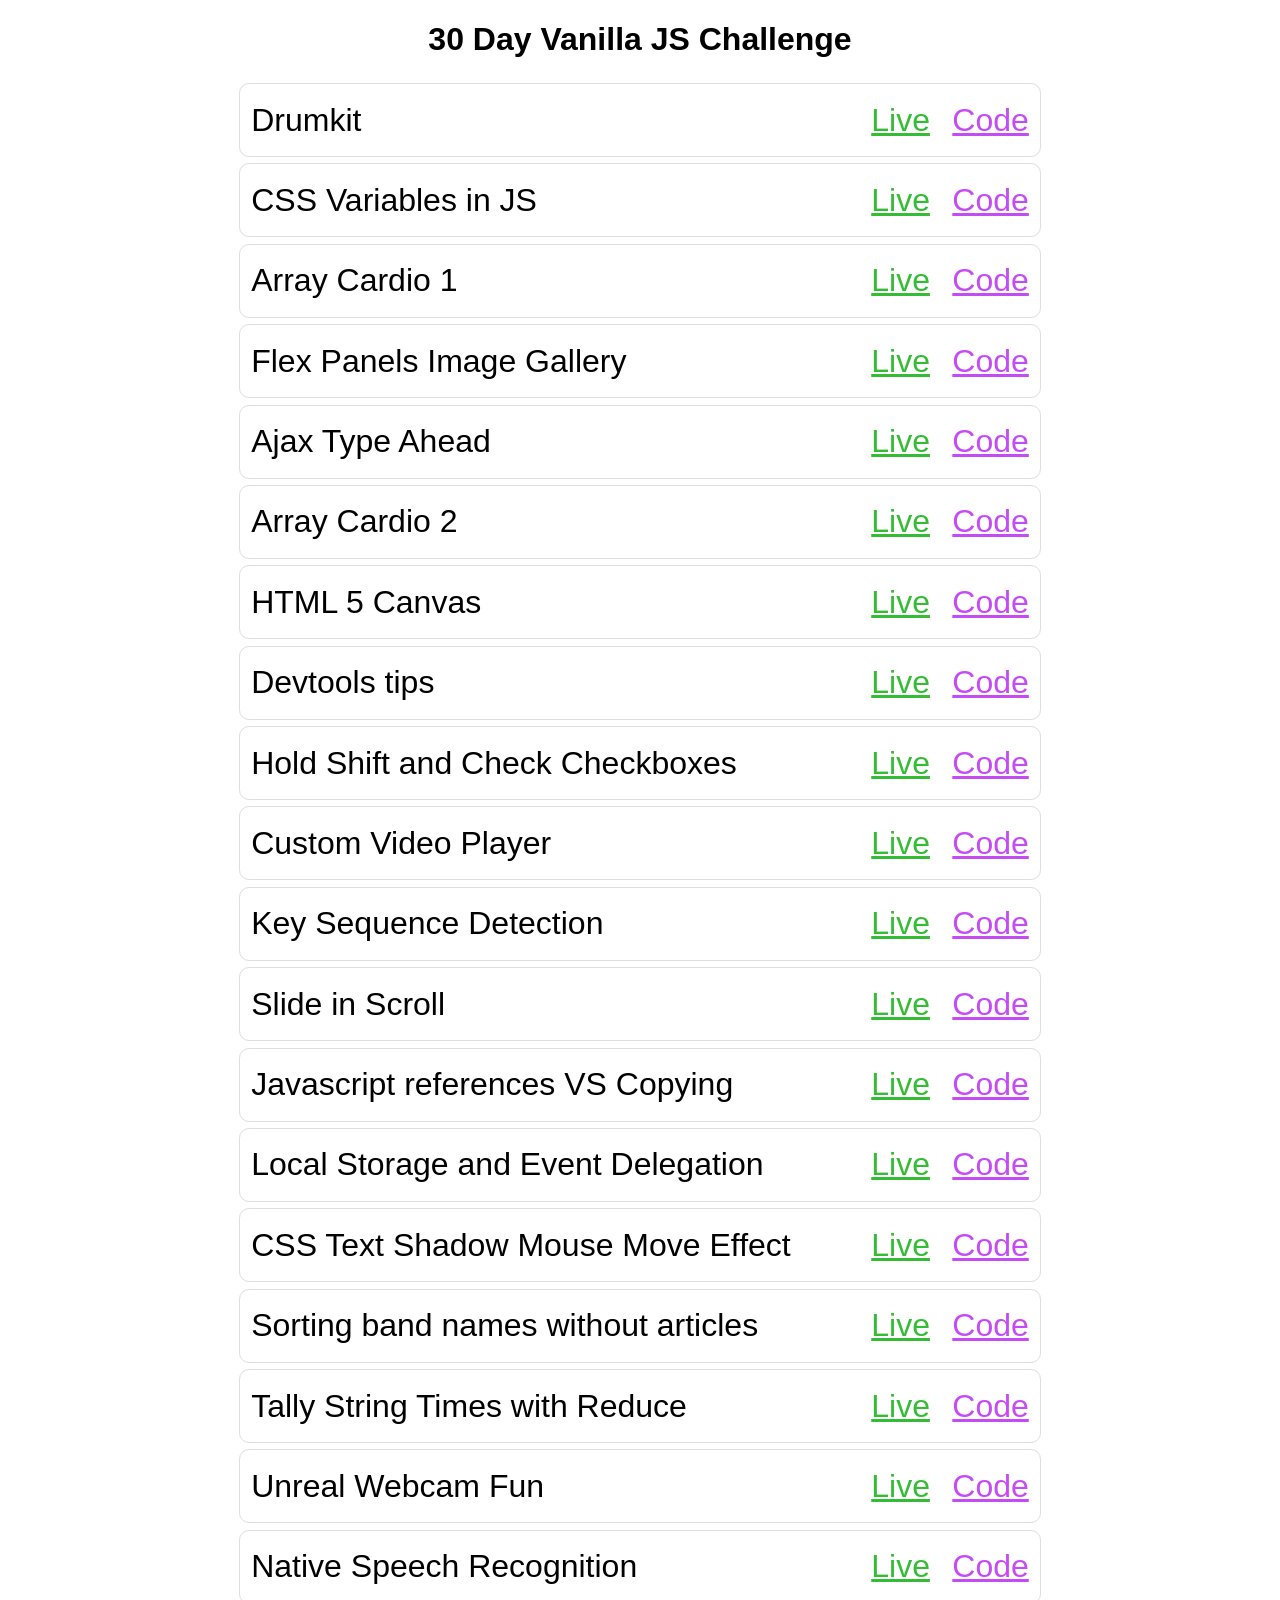
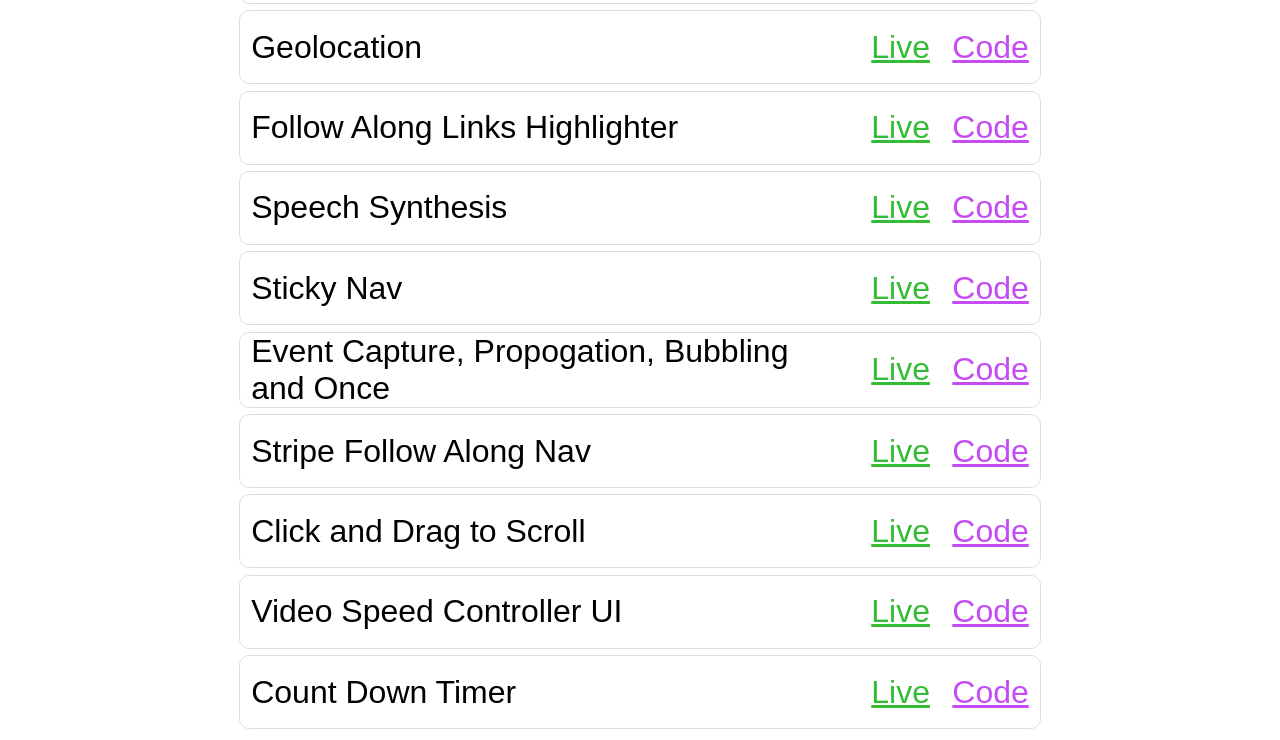
<file: index.html>
<!DOCTYPE html>
<html lang="en">
<head>
    <meta charset="UTF-8">
    <meta http-equiv="X-UA-Compatible" content="IE=edge">
    <meta name="viewport" content="width=device-width, initial-scale=1.0">
    <title>JS 30</title>
    <link rel="stylesheet" href="style.css">
</head>
<body>
    <h1>30 Day Vanilla JS Challenge</h1>
		<div class="container">
			<div class="item">
				<span>Drumkit</span>
				<a href="./Drumkit/index.html">Live</a>
				<a
					href="https://github.com/brijiith/30_days_JS/tree/master/Drumkit"
					>Code</a
				>
			</div>
			
			<div class="item">
				<span>CSS Variables in JS</span
				><a href="./css-variables-in-js/index.html">Live</a>
				<a
					href="https://github.com/brijiith/30_days_JS/tree/master/css-variables-in-js"
					>Code</a
				>
			</div>
			<div class="item">
				<span>Array Cardio 1</span><a href="./array-cardio1/index.html">Live</a>
				<a
					href="https://github.com/brijiith/30_days_JS/tree/master/array-cardio1"
					>Code</a
				>
			</div>
			<div class="item">
				<span>Flex Panels Image Gallery</span
				><a href="./flex-panel/index.html">Live</a>
				<a
					href="https://github.com/brijiith/30_days_JS/tree/master/flex-panel"
					>Code</a
				>
			</div>
			<div class="item">
				<span>Ajax Type Ahead</span
				><a href="./Type-ahead/index.html">Live</a>
				<a
					href="https://github.com/brijiith/30_days_JS/tree/master/Type-ahead"
					>Code</a
				>
			</div>
			<div class="item">
				<span>Array Cardio 2</span><a href="./array-cardio2/index.html">Live</a>
				<a
					href="https://github.com/brijiith/30_days_JS/tree/master/array-cardio2"
					>Code</a
				>
			</div>
			<div class="item">
				<span>HTML 5 Canvas</span><a href="./Canvas/index.html">Live</a>
				<a
					href="https://github.com/brijiith/30_days_JS/tree/master/Canvas"
					>Code</a
				>
			</div>
			<div class="item">
				<span>Devtools tips</span><a href="./Dev-tools/index.html">Live</a>
				<a
					href="https://github.com/brijiith/30_days_JS/tree/master/Dev-tools"
					>Code</a
				>
			</div>
			<div class="item">
				<span>Hold Shift and Check Checkboxes</span>
				<a href="./Checkbox/index.html">Live</a>
				<a
					href="https://github.com/brijiith/30_days_JS/tree/master/Checkbox"
					>Code</a
				>
			</div>
			<div class="item">
				<span>Custom Video Player</span>
				<a href="./Video-Player/index.html">Live</a>
				<a
					href="https://github.com/brijiith/30_days_JS/tree/master/Video-Player"
					>Code</a
				>
			</div>
			<div class="item">
				<span>Key Sequence Detection</span>
				<a href="./Key-Sequence/index.html">Live</a>
				<a
					href="https://github.com/brijiith/30_days_JS/tree/master/Key-Sequence"
					>Code</a
				>
			</div>
			<div class="item">
				<span>Slide in Scroll</span
				><a href="./Slide/index.html">Live</a>
				<a
					href="https://github.com/brijiith/30_days_JS/tree/master/Slide"
					>Code</a
				>
			</div>
			<div class="item">
				<span>Javascript references VS Copying</span>
				<a href="./Object-Arrays/index.html">Live</a>
				<a
					href="https://github.com/brijiith/30_days_JS/tree/master/Object-Arrays"
					>Code</a
				>
			</div>
			<div class="item">
				<span>Local Storage and Event Delegation</span>
				<a href="./Local-Storage/index.html">Live</a>
				<a
					href="https://github.com/brijiith/30_days_JS/tree/master/Local-Storage"
					>Code</a
				>
			</div>
			<div class="item">
				<span>CSS Text Shadow Mouse Move Effect</span>
				<a href="./Mouse-Scroll/index.html">Live</a>
				<a
					href="https://github.com/brijiith/30_days_JS/tree/master/Mouse-Scroll"
					>Code</a
				>
			</div>
			<div class="item">
				<span>Sorting band names without articles</span>
				<a href="./Sorting-without-articles/index.html">Live</a>
				<a
					href="https://github.com/brijiith/30_days_JS/tree/master/Sorting-without-articles"
					>Code</a
				>
			</div>
			<div class="item">
				<span>Tally String Times with Reduce</span>
				<a href="./Time-Reduce/index.html">Live</a>
				<a
					href="https://github.com/brijiith/30_days_JS/tree/master/Time-Reduce"
					>Code
				</a>
			</div>
			<div class="item">
				<span>Unreal Webcam Fun</span>
				<a href="./webcam/index.html">Live</a>
				<a
					href="https://github.com/brijiith/30_days_JS/tree/master/webcam"
					>Code
				</a>
			</div>
			<div class="item">
				<span>Native Speech Recognition</span>
				<a href="./Speech-Recognition/index.html">Live</a>
				<a
					href="https://github.com/brijiith/30_days_JS/tree/master/Speech-Recognition"
					>Code
				</a>
			</div>
			<div class="item">
				<span>Geolocation</span><a href="./Geo-Location/index.html">Live</a>
				<a
					href="https://github.com/brijiith/30_days_JS/tree/master/Geo-Location"
					>Code
				</a>
			</div>
			<div class="item">
				<span>Follow Along Links Highlighter</span>
				<a href="./Highlighter/index.html">Live</a>
				<a
					href="https://github.com/brijiith/30_days_JS/tree/master/Highlighter"
					>Code
				</a>
			</div>
			<div class="item">
				<span>Speech Synthesis</span
				><a href="./Speech-rate-and-pitch/index.html">Live</a>
				<a
					href="https://github.com/brijiith/30_days_JS/tree/master/Speech-rate-and-pitch"
					>Code
				</a>
			</div>
			<div class="item">
				<span>Sticky Nav</span><a href="./Stick-Nav/index.html">Live</a>
				<a
					href="https://github.com/brijiith/30_days_JS/tree/master/Stick-Nav"
					>Code
				</a>
			</div>
			<div class="item">
				<span>Event Capture, Propogation, Bubbling and Once</span>
				<a href="./EPB/index.html">Live</a>
				<a
					href="https://github.com/brijiith/30_days_JS/tree/master/EPB"
					>Code
				</a>
			</div>
			<div class="item">
				<span>Stripe Follow Along Nav</span>
				<a href="./Stripe-Along-nav/index.html">Live</a>
				<a
					href="https://github.com/brijiith/30_days_JS/tree/master/Stripe-Along-nav"
					>Code
				</a>
			</div>
			<div class="item">
				<span>Click and Drag to Scroll</span>
				<a href="./Click-and-Drag/index.html">Live</a>
				<a
					href="https://github.com/brijiith/30_days_JS/tree/master/Click-and-Drag"
					>Code
				</a>
			</div>
			<div class="item">
				<span>Video Speed Controller UI</span>
				<a href="./Video-Speed/index.html">Live</a>
				<a
					href="https://github.com/brijiith/30_days_JS/tree/master/Video-Speed"
					>Code
				</a>
			</div>
			<div class="item">
				<span>Count Down Timer</span
				><a href="./Countdown-timer/index.html">Live</a>
				<a
					href="https://github.com/brijiith/30_days_JS/tree/master/Countdown-timer"
					>Code
				</a>
			</div>
			
		</div>
		<script src="./script.js"></script>
	</body>
</html>
</body>
</html>
</file>
<file: style.css>
body {
	font-family: "Segoe UI", Tahoma, Geneva, Verdana, sans-serif;
	text-align: center;
}
.container {
	display: flex;
	flex-direction: column;
	align-items: center;
	justify-content: center;
}
a {
	color: black;
	font-size: 2rem;
}
span {
	font-size: 2rem;
}

.item {
	display: flex;
	justify-content: flex-end;
	align-items: center;
	border: 1px solid rgb(224, 221, 221);
	border-radius: 10px;
	margin: 0.2rem 0;
	min-height: 4.5rem;
	max-height: 6rem;
	width: 50rem;
}
.item > * {
	padding: 0 0.7rem;
}

span {
	margin-right: auto;
	text-align: left;
}
</file>
